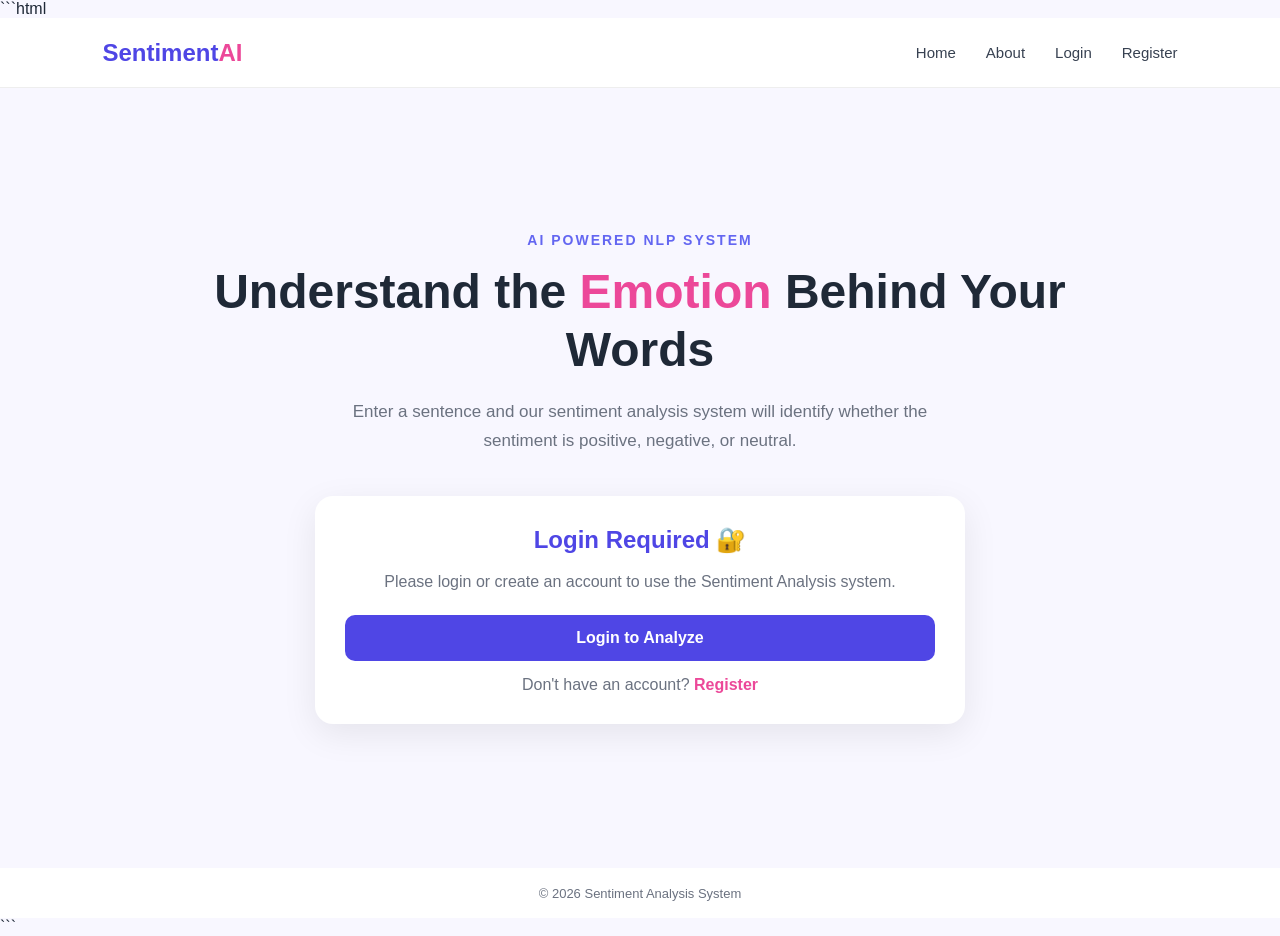
<file: frontend/index.html>
```html
<!DOCTYPE html>
<html lang="en">

<head>

    <meta charset="UTF-8">

    <meta name="viewport"
          content="width=device-width, initial-scale=1.0">

    <title>Sentiment Analysis System</title>

    <link rel="stylesheet"
          href="css/style.css">

</head>


<body>


    <!-- ==================== Navigation Bar ==================== -->

    <nav class="navbar">

        <div class="logo">
            Sentiment<span>AI</span>
        </div>


        <div class="nav-links">

            <a href="index.html">
                Home
            </a>

            <a href="about.html">
                About
            </a>

            <a href="login.html">
                Login
            </a>

            <a href="register.html">
                Register
            </a>

        </div>

    </nav>



    <!-- ==================== Main Section ==================== -->

    <main class="hero">

        <div class="hero-content">


            <!-- Welcome message -->

            <p id="welcomeMessage"
               style="
                   display: none;
                   color: #4f46e5;
                   font-size: 18px;
                   font-weight: bold;
                   margin-bottom: 15px;
               ">

                Welcome!

            </p>



            <p class="small-title">

                AI POWERED NLP SYSTEM

            </p>



            <h1>

                Understand the
                <span>Emotion</span>
                Behind Your Words

            </h1>



            <p class="description">

                Enter a sentence and our sentiment analysis system
                will identify whether the sentiment is positive,
                negative, or neutral.

            </p>



            <!-- ================================================= -->
            <!-- SENTIMENT ANALYSIS CARD -->
            <!-- ================================================= -->

            <div id="sentimentCard"
                 class="sentiment-card"
                 style="display: none;">


                <label for="sentimentText">

                    Enter your sentence

                </label>



                <textarea
                    id="sentimentText"
                    placeholder="Example: I really enjoyed this product..."
                    rows="5"></textarea>



                <button
                    id="analyzeBtn"
                    onclick="analyzeSentiment()">

                    Analyze Sentiment

                </button>



                <!-- Result -->

                <div id="result"
                     class="result hidden">

                    <p class="result-label">

                        Sentiment Result

                    </p>


                    <h2 id="sentimentResult">

                        Positive

                    </h2>

                </div>


            </div>



            <!-- ================================================= -->
            <!-- LOGIN REQUIRED CARD -->
            <!-- ================================================= -->

            <div id="loginRequired"
                 class="sentiment-card"
                 style="
                     text-align: center;
                     display: block;
                 ">


                <h2 style="
                    color: #4f46e5;
                    margin-bottom: 15px;
                ">

                    Login Required 🔐

                </h2>



                <p style="
                    color: #6b7280;
                    margin-bottom: 20px;
                    line-height: 1.6;
                ">

                    Please login or create an account
                    to use the Sentiment Analysis system.

                </p>



                <a href="login.html"
                   style="
                       display: block;
                       padding: 14px;
                       background: #4f46e5;
                       color: white;
                       text-decoration: none;
                       border-radius: 10px;
                       font-weight: bold;
                   ">

                    Login to Analyze

                </a>



                <p style="
                    margin-top: 15px;
                    color: #6b7280;
                ">

                    Don't have an account?

                    <a href="register.html"
                       style="
                           color: #ec4899;
                           font-weight: bold;
                           text-decoration: none;
                       ">

                        Register

                    </a>

                </p>


            </div>


        </div>

    </main>



    <!-- ==================== Footer ==================== -->

    <footer>

        <p>

            © 2026 Sentiment Analysis System

        </p>

    </footer>



    <!-- JavaScript -->

    <script src="js/script.js"></script>


</body>

</html>
```
</file>
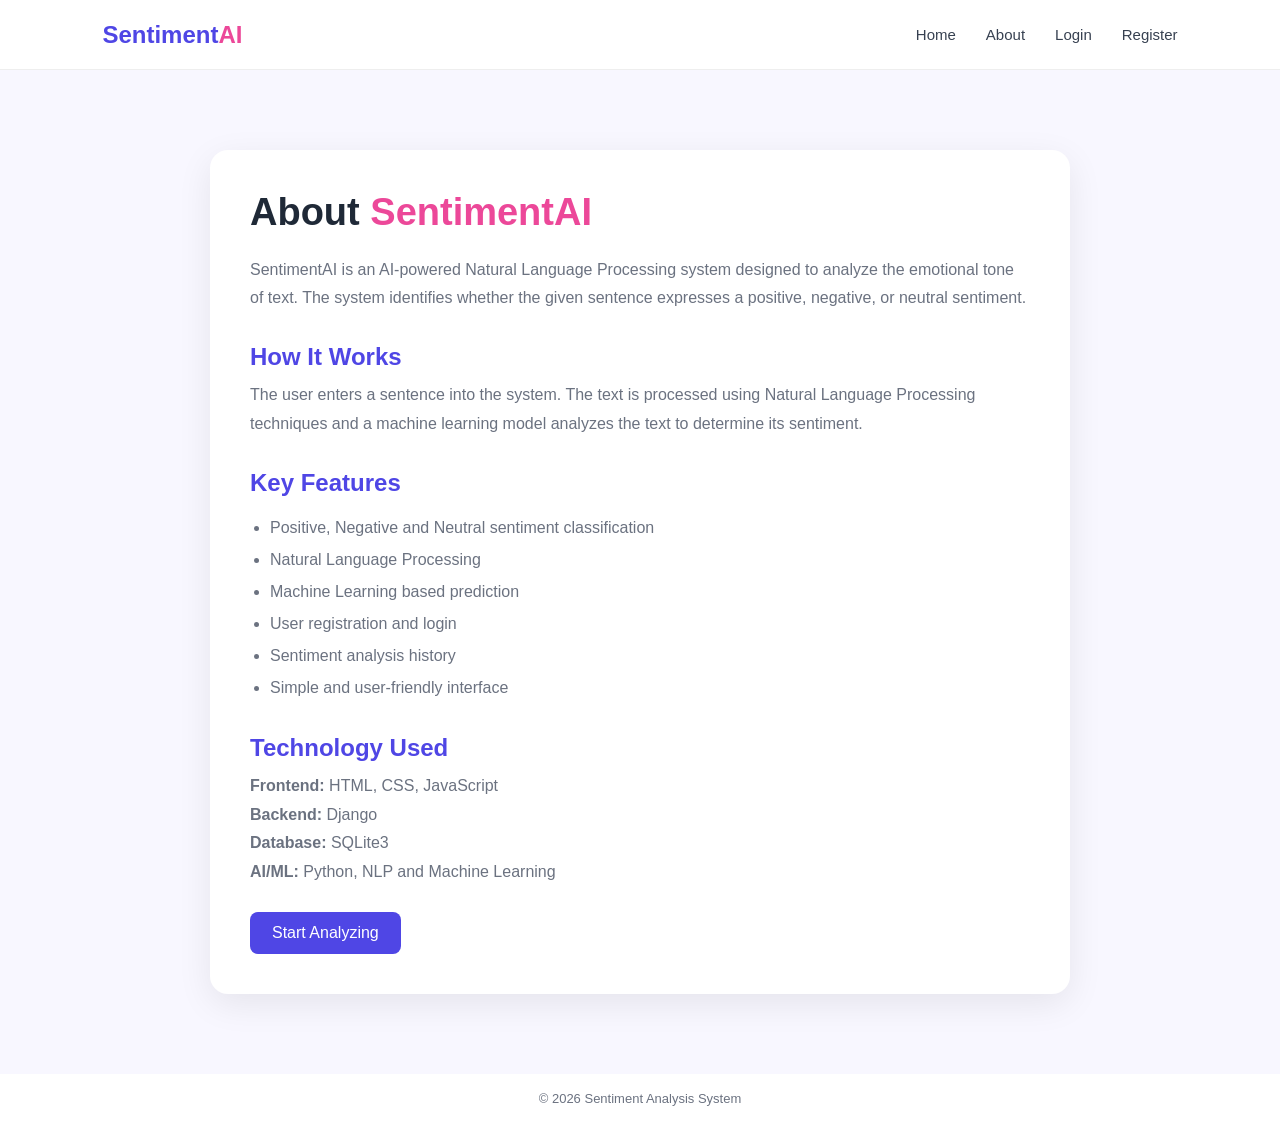
<file: frontend/about.html>
<!DOCTYPE html>
<html lang="en">

<head>

    <meta charset="UTF-8">

    <meta name="viewport"
          content="width=device-width, initial-scale=1.0">

    <title>About - SentimentAI</title>

    <link rel="stylesheet"
          href="css/style.css">


    <style>

        .about-container {
            max-width: 900px;
            margin: 60px auto;
            padding: 20px;
        }


        .about-card {
            background: white;
            padding: 40px;
            border-radius: 18px;
            box-shadow: 0 10px 35px rgba(0, 0, 0, 0.08);
        }


        .about-card h1 {
            font-size: 38px;
            margin-bottom: 20px;
        }


        .about-card h1 span {
            color: #ec4899;
        }


        .about-card h2 {
            color: #4f46e5;
            margin-top: 30px;
            margin-bottom: 10px;
        }


        .about-card p {
            color: #6b7280;
            line-height: 1.8;
            font-size: 16px;
        }


        .features {
            margin-top: 15px;
            padding-left: 20px;
            color: #6b7280;
            line-height: 2;
        }


        .back-button {
            display: inline-block;
            margin-top: 25px;
            padding: 12px 22px;
            background: #4f46e5;
            color: white;
            text-decoration: none;
            border-radius: 8px;
        }


        .back-button:hover {
            background: #4338ca;
        }

    </style>

</head>


<body>


<!-- ==================== Navigation ==================== -->

<nav class="navbar">

    <div class="logo">
        Sentiment<span>AI</span>
    </div>


    <div class="nav-links">

        <a href="index.html">
            Home
        </a>

        <a href="about.html">
            About
        </a>

        <a href="login.html">
            Login
        </a>

        <a href="register.html">
            Register
        </a>

    </div>

</nav>



<!-- ==================== About Section ==================== -->

<div class="about-container">

    <div class="about-card">


        <h1>
            About <span>SentimentAI</span>
        </h1>


        <p>

            SentimentAI is an AI-powered Natural Language Processing
            system designed to analyze the emotional tone of text.
            The system identifies whether the given sentence expresses
            a positive, negative, or neutral sentiment.

        </p>



        <h2>
            How It Works
        </h2>


        <p>

            The user enters a sentence into the system. The text is
            processed using Natural Language Processing techniques and
            a machine learning model analyzes the text to determine
            its sentiment.

        </p>



        <h2>
            Key Features
        </h2>


        <ul class="features">

            <li>
                Positive, Negative and Neutral sentiment classification
            </li>

            <li>
                Natural Language Processing
            </li>

            <li>
                Machine Learning based prediction
            </li>

            <li>
                User registration and login
            </li>

            <li>
                Sentiment analysis history
            </li>

            <li>
                Simple and user-friendly interface
            </li>

        </ul>



        <h2>
            Technology Used
        </h2>


        <p>

            <strong>Frontend:</strong>
            HTML, CSS, JavaScript
            <br>

            <strong>Backend:</strong>
            Django
            <br>

            <strong>Database:</strong>
            SQLite3
            <br>

            <strong>AI/ML:</strong>
            Python, NLP and Machine Learning

        </p>



        <a href="index.html"
           class="back-button">

            Start Analyzing

        </a>


    </div>

</div>



<!-- ==================== Footer ==================== -->

<footer>

    <p>
        © 2026 Sentiment Analysis System
    </p>

</footer>


</body>

</html>
</file>
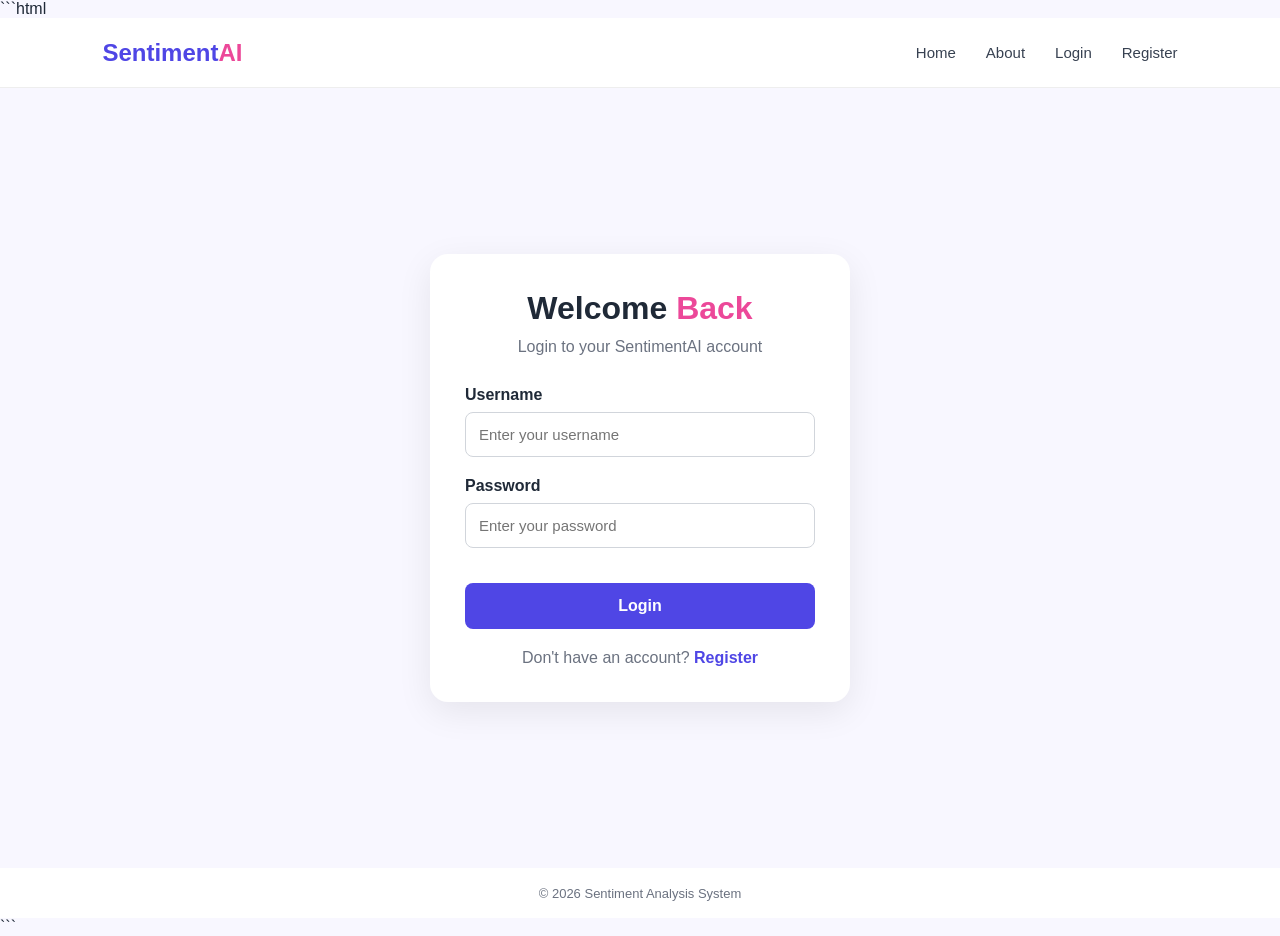
<file: frontend/login.html>
```html
<!DOCTYPE html>
<html lang="en">

<head>

    <meta charset="UTF-8">

    <meta name="viewport"
          content="width=device-width, initial-scale=1.0">

    <title>Login - SentimentAI</title>


    <link rel="stylesheet"
          href="css/style.css">


    <style>

        .auth-container {

            min-height: calc(100vh - 120px);

            display: flex;

            justify-content: center;

            align-items: center;

            padding: 40px 20px;

        }


        .auth-card {

            width: 100%;

            max-width: 420px;

            background: white;

            padding: 35px;

            border-radius: 18px;

            box-shadow:
                0 10px 35px
                rgba(0, 0, 0, 0.08);

        }


        .auth-card h1 {

            text-align: center;

            font-size: 32px;

            margin-bottom: 10px;

        }


        .auth-card h1 span {

            color: #ec4899;

        }


        .auth-description {

            text-align: center;

            color: #6b7280;

            margin-bottom: 30px;

        }


        .form-group {

            margin-bottom: 20px;

        }


        .form-group label {

            display: block;

            font-weight: bold;

            margin-bottom: 8px;

        }


        .form-group input {

            width: 100%;

            padding: 13px;

            border: 1px solid #d1d5db;

            border-radius: 8px;

            font-size: 15px;

            outline: none;

            box-sizing: border-box;

        }


        .form-group input:focus {

            border-color: #6366f1;

        }


        .login-button {

            width: 100%;

            padding: 14px;

            border: none;

            border-radius: 8px;

            background: #4f46e5;

            color: white;

            font-size: 16px;

            font-weight: bold;

            cursor: pointer;

        }


        .login-button:hover {

            background: #4338ca;

        }


        .login-button:disabled {

            background: #9ca3af;

            cursor: not-allowed;

        }


        .auth-footer {

            text-align: center;

            margin-top: 20px;

            color: #6b7280;

        }


        .auth-footer a {

            color: #4f46e5;

            text-decoration: none;

            font-weight: bold;

        }


        .message {

            display: none;

            padding: 12px;

            margin-bottom: 20px;

            border-radius: 8px;

            text-align: center;

            font-size: 14px;

        }


        .error-message {

            background: #fee2e2;

            color: #b91c1c;

        }


        .success-message {

            background: #dcfce7;

            color: #166534;

        }

    </style>

</head>


<body>


    <!-- ==================== Navigation Bar ==================== -->

    <nav class="navbar">


        <div class="logo">

            Sentiment<span>AI</span>

        </div>



        <div class="nav-links">

            <a href="index.html">
                Home
            </a>

            <a href="about.html">
                About
            </a>

            <a href="login.html">
                Login
            </a>

            <a href="register.html">
                Register
            </a>

        </div>


    </nav>



    <!-- ==================== Login Section ==================== -->

    <div class="auth-container">


        <div class="auth-card">


            <h1>

                Welcome <span>Back</span>

            </h1>



            <p class="auth-description">

                Login to your SentimentAI account

            </p>



            <!-- Error message -->

            <div id="errorMessage"
                 class="message error-message">

            </div>



            <!-- Success message -->

            <div id="successMessage"
                 class="message success-message">

            </div>



            <!-- Login Form -->

            <form id="loginForm">


                <div class="form-group">


                    <label for="username">

                        Username

                    </label>



                    <input
                        type="text"
                        id="username"
                        name="username"
                        placeholder="Enter your username"
                        required>


                </div>



                <div class="form-group">


                    <label for="password">

                        Password

                    </label>



                    <input
                        type="password"
                        id="password"
                        name="password"
                        placeholder="Enter your password"
                        required>


                </div>



                <button
                    type="submit"
                    id="loginButton"
                    class="login-button">

                    Login

                </button>


            </form>



            <p class="auth-footer">

                Don't have an account?

                <a href="register.html">

                    Register

                </a>

            </p>


        </div>

    </div>



    <!-- ==================== Footer ==================== -->

    <footer>

        <p>

            © 2026 Sentiment Analysis System

        </p>

    </footer>


    <!-- Login JavaScript -->

    <script>

        const API_URL =
            "https://sentimental-analyser-u3ht.onrender.com";


        document
            .getElementById("loginForm")
            .addEventListener("submit", async function(event) {

                event.preventDefault();


                const username =
                    document
                        .getElementById("username")
                        .value
                        .trim();


                const password =
                    document
                        .getElementById("password")
                        .value;


                const loginButton =
                    document
                        .getElementById("loginButton");


                const errorMessage =
                    document
                        .getElementById("errorMessage");


                const successMessage =
                    document
                        .getElementById("successMessage");


                errorMessage.style.display = "none";

                successMessage.style.display = "none";


                loginButton.disabled = true;

                loginButton.textContent = "Logging in...";


                try {


                    const response =
                        await fetch(
                            `${API_URL}/api/login/`,
                            {

                                method: "POST",

                                headers: {

                                    "Content-Type":
                                        "application/json"

                                },

                                credentials: "include",

                                body: JSON.stringify({

                                    username: username,

                                    password: password

                                })

                            }
                        );


                    const data =
                        await response.json();


                    if (!response.ok) {

                        throw new Error(
                            data.error ||
                            "Invalid username or password."
                        );

                    }


                    /*
                     * Save login information
                     * temporarily in browser.
                     */

                    localStorage.setItem(
                        "isLoggedIn",
                        "true"
                    );


                    localStorage.setItem(
                        "username",
                        data.username || username
                    );


                    successMessage.textContent =
                        "Login successful! Redirecting...";


                    successMessage.style.display =
                        "block";


                    setTimeout(function() {

                        window.location.href =
                            "index.html";

                    }, 1000);


                }

                catch (error) {


                    console.error(
                        "Login error:",
                        error
                    );


                    errorMessage.textContent =
                        error.message ||
                        "Unable to login. Please try again.";


                    errorMessage.style.display =
                        "block";


                }


                loginButton.disabled = false;

                loginButton.textContent = "Login";


            });

    </script>


</body>

</html>
```
</file>
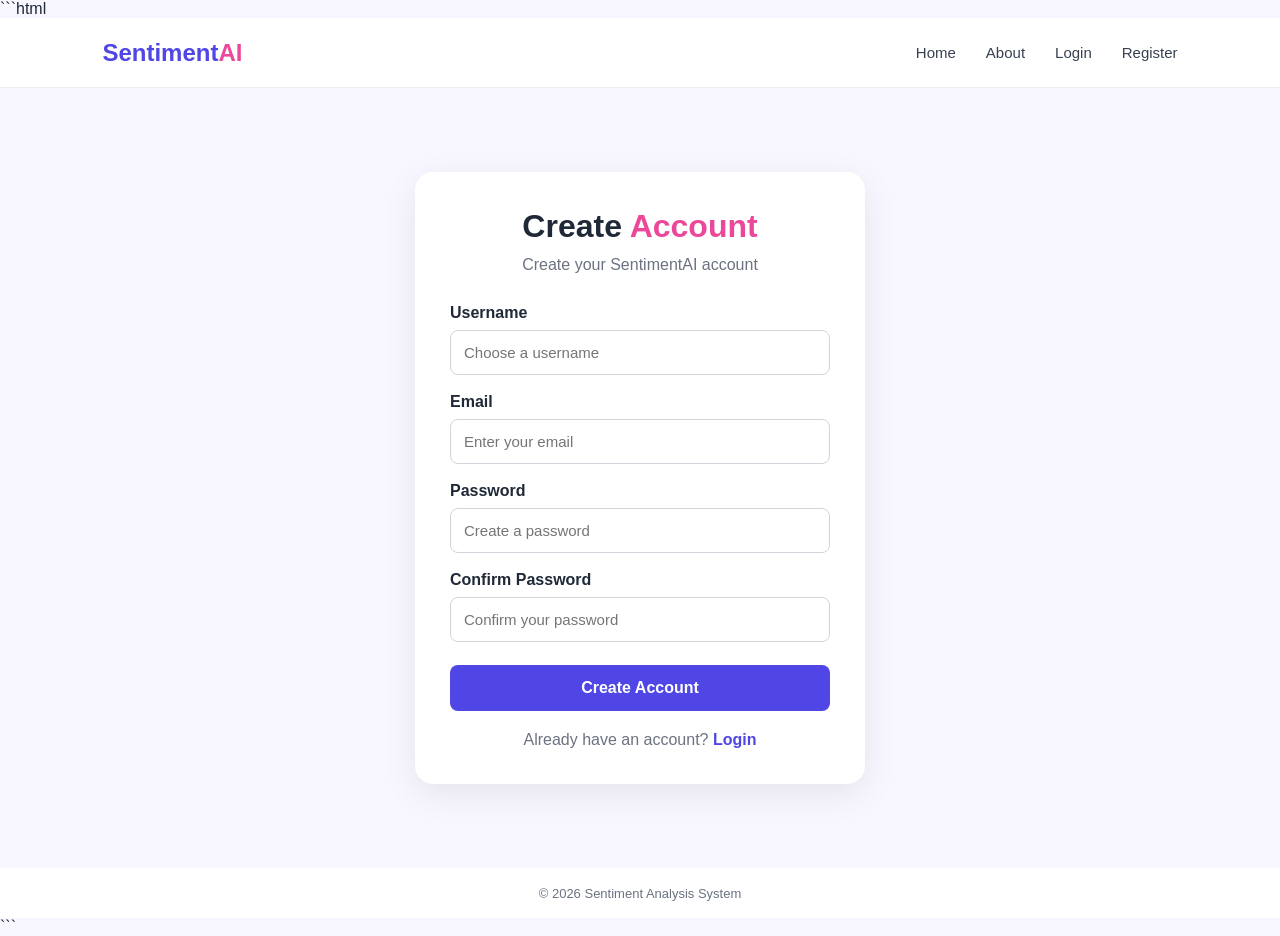
<file: frontend/register.html>
```html
<!DOCTYPE html>
<html lang="en">

<head>

    <meta charset="UTF-8">

    <meta name="viewport"
          content="width=device-width, initial-scale=1.0">

    <title>Register - SentimentAI</title>

    <link rel="stylesheet"
          href="css/style.css">


    <style>

        .auth-container {
            min-height: calc(100vh - 120px);
            display: flex;
            justify-content: center;
            align-items: center;
            padding: 40px 20px;
        }


        .auth-card {
            width: 100%;
            max-width: 450px;
            background: white;
            padding: 35px;
            border-radius: 18px;
            box-shadow: 0 10px 35px rgba(0, 0, 0, 0.08);
        }


        .auth-card h1 {
            text-align: center;
            font-size: 32px;
            margin-bottom: 10px;
        }


        .auth-card h1 span {
            color: #ec4899;
        }


        .auth-description {
            text-align: center;
            color: #6b7280;
            margin-bottom: 30px;
        }


        .form-group {
            margin-bottom: 18px;
        }


        .form-group label {
            display: block;
            font-weight: bold;
            margin-bottom: 8px;
        }


        .form-group input {
            width: 100%;
            padding: 13px;
            border: 1px solid #d1d5db;
            border-radius: 8px;
            font-size: 15px;
            outline: none;
            box-sizing: border-box;
        }


        .form-group input:focus {
            border-color: #6366f1;
        }


        .register-button {
            width: 100%;
            padding: 14px;
            border: none;
            border-radius: 8px;
            background: #4f46e5;
            color: white;
            font-size: 16px;
            font-weight: bold;
            cursor: pointer;
            margin-top: 5px;
        }


        .register-button:hover {
            background: #4338ca;
        }


        .register-button:disabled {
            background: #9ca3af;
            cursor: not-allowed;
        }


        .auth-footer {
            text-align: center;
            margin-top: 20px;
            color: #6b7280;
        }


        .auth-footer a {
            color: #4f46e5;
            text-decoration: none;
            font-weight: bold;
        }


        .message {
            display: none;
            padding: 12px;
            margin-bottom: 20px;
            border-radius: 8px;
            text-align: center;
            font-size: 14px;
        }


        .error-message {
            background: #fee2e2;
            color: #b91c1c;
        }


        .success-message {
            background: #dcfce7;
            color: #166534;
        }

    </style>

</head>


<body>


<!-- ==================== Navigation ==================== -->

<nav class="navbar">

    <div class="logo">
        Sentiment<span>AI</span>
    </div>


    <div class="nav-links">

        <a href="index.html">
            Home
        </a>

        <a href="about.html">
            About
        </a>

        <a href="login.html">
            Login
        </a>

        <a href="register.html">
            Register
        </a>

    </div>

</nav>



<!-- ==================== Register Section ==================== -->

<div class="auth-container">

    <div class="auth-card">


        <h1>
            Create <span>Account</span>
        </h1>


        <p class="auth-description">
            Create your SentimentAI account
        </p>



        <!-- Error message -->

        <div id="errorMessage"
             class="message error-message">
        </div>



        <!-- Success message -->

        <div id="successMessage"
             class="message success-message">
        </div>



        <!-- Register Form -->

        <form id="registerForm">


            <!-- Username -->

            <div class="form-group">

                <label for="username">
                    Username
                </label>


                <input
                    type="text"
                    id="username"
                    name="username"
                    placeholder="Choose a username"
                    required>

            </div>



            <!-- Email -->

            <div class="form-group">

                <label for="email">
                    Email
                </label>


                <input
                    type="email"
                    id="email"
                    name="email"
                    placeholder="Enter your email"
                    required>

            </div>



            <!-- Password -->

            <div class="form-group">

                <label for="password">
                    Password
                </label>


                <input
                    type="password"
                    id="password"
                    name="password"
                    placeholder="Create a password"
                    required>

            </div>



            <!-- Confirm Password -->

            <div class="form-group">

                <label for="confirm_password">
                    Confirm Password
                </label>


                <input
                    type="password"
                    id="confirm_password"
                    name="confirm_password"
                    placeholder="Confirm your password"
                    required>

            </div>



            <!-- Register Button -->

            <button
                type="submit"
                id="registerButton"
                class="register-button">

                Create Account

            </button>


        </form>



        <!-- Login -->

        <p class="auth-footer">

            Already have an account?

            <a href="login.html">
                Login
            </a>

        </p>


    </div>

</div>



<!-- ==================== Footer ==================== -->

<footer>

    <p>
        © 2026 Sentiment Analysis System
    </p>

</footer>



<!-- ==================== Register JavaScript ==================== -->

<script>


const API_URL =
    "https://sentimental-analyser-u3ht.onrender.com";



document
    .getElementById("registerForm")
    .addEventListener("submit", async function(event) {


        event.preventDefault();



        // Get form values

        const username =
            document
                .getElementById("username")
                .value
                .trim();


        const email =
            document
                .getElementById("email")
                .value
                .trim();


        const password =
            document
                .getElementById("password")
                .value;


        const confirmPassword =
            document
                .getElementById("confirm_password")
                .value;



        const registerButton =
            document
                .getElementById("registerButton");


        const errorMessage =
            document
                .getElementById("errorMessage");


        const successMessage =
            document
                .getElementById("successMessage");



        // Hide previous messages

        errorMessage.style.display = "none";

        successMessage.style.display = "none";



        // Check passwords

        if (password !== confirmPassword) {

            errorMessage.textContent =
                "Passwords do not match.";

            errorMessage.style.display =
                "block";

            return;
        }



        // Disable button

        registerButton.disabled = true;

        registerButton.textContent =
            "Creating Account...";



        try {


            // Send registration request to Django

            const response =
                await fetch(
                    `${API_URL}/api/register/`,
                    {

                        method: "POST",

                        headers: {

                            "Content-Type":
                                "application/json"

                        },

                        body: JSON.stringify({

                            username: username,

                            email: email,

                            password: password,

                            confirm_password:
                                confirmPassword

                        })

                    }
                );



            const data =
                await response.json();



            // Check response

            if (!response.ok) {

                throw new Error(
                    data.error ||
                    "Registration failed."
                );

            }



            // Show success

            successMessage.textContent =
                "Registration successful! Redirecting to login...";


            successMessage.style.display =
                "block";



            // Clear form

            document
                .getElementById("registerForm")
                .reset();



            // Redirect to login

            setTimeout(function() {

                window.location.href =
                    "login.html";

            }, 1500);


        }


        catch (error) {


            console.error(
                "Registration error:",
                error
            );


            errorMessage.textContent =
                error.message ||
                "Unable to register. Please try again.";


            errorMessage.style.display =
                "block";

        }



        // Enable button

        registerButton.disabled = false;

        registerButton.textContent =
            "Create Account";


    });


</script>


</body>

</html>
```
</file>
<file: frontend/css/style.css>
* {
    margin: 0;
    padding: 0;
    box-sizing: border-box;
}

body {
    font-family: Arial, Helvetica, sans-serif;
    background: #f8f7ff;
    color: #1f2937;
}


/* Navbar */

.navbar {
    height: 70px;
    padding: 0 8%;
    display: flex;
    justify-content: space-between;
    align-items: center;
    background: white;
    border-bottom: 1px solid #eeeeee;
}

.logo {
    font-size: 24px;
    font-weight: bold;
    color: #4f46e5;
}

.logo span {
    color: #ec4899;
}

.nav-links {
    display: flex;
    gap: 30px;
}

.nav-links a {
    text-decoration: none;
    color: #374151;
    font-size: 15px;
}

.nav-links a:hover {
    color: #4f46e5;
}


/* Hero */

.hero {
    min-height: calc(100vh - 120px);
    display: flex;
    justify-content: center;
    align-items: center;
    padding: 60px 20px;
}

.hero-content {
    width: 100%;
    max-width: 900px;
    text-align: center;
}

.small-title {
    color: #6366f1;
    font-size: 14px;
    font-weight: bold;
    letter-spacing: 2px;
    margin-bottom: 15px;
}

h1 {
    font-size: 48px;
    line-height: 1.2;
    margin-bottom: 20px;
}

h1 span {
    color: #ec4899;
}

.description {
    max-width: 650px;
    margin: auto;
    color: #6b7280;
    line-height: 1.7;
    font-size: 17px;
}


/* Sentiment Card */

.sentiment-card {
    background: white;
    max-width: 650px;
    margin: 40px auto 0;
    padding: 30px;
    border-radius: 18px;
    box-shadow: 0 10px 35px rgba(0, 0, 0, 0.08);
    text-align: left;
}

.sentiment-card label {
    display: block;
    font-weight: bold;
    margin-bottom: 10px;
}

textarea {
    width: 100%;
    padding: 15px;
    border: 1px solid #d1d5db;
    border-radius: 10px;
    resize: vertical;
    font-size: 15px;
    outline: none;
}

textarea:focus {
    border-color: #6366f1;
}

button {
    width: 100%;
    margin-top: 15px;
    padding: 14px;
    border: none;
    border-radius: 10px;
    background: #4f46e5;
    color: white;
    font-size: 16px;
    font-weight: bold;
    cursor: pointer;
}

button:hover {
    background: #4338ca;
}


/* Result */

.result {
    margin-top: 25px;
    padding: 20px;
    border-radius: 10px;
    text-align: center;
    background: #f3f4f6;
}

.result-label {
    color: #6b7280;
    margin-bottom: 8px;
}

#sentimentResult {
    font-size: 28px;
}

.hidden {
    display: none;
}


/* Footer */

footer {
    height: 50px;
    display: flex;
    justify-content: center;
    align-items: center;
    background: white;
    color: #6b7280;
    font-size: 13px;
}


/* Responsive */

@media (max-width: 768px) {

    .navbar {
        padding: 0 5%;
    }

    .nav-links {
        gap: 12px;
    }

    .nav-links a {
        font-size: 13px;
    }

    h1 {
        font-size: 36px;
    }

    .description {
        font-size: 15px;
    }

    .sentiment-card {
        padding: 20px;
    }
}
</file>
